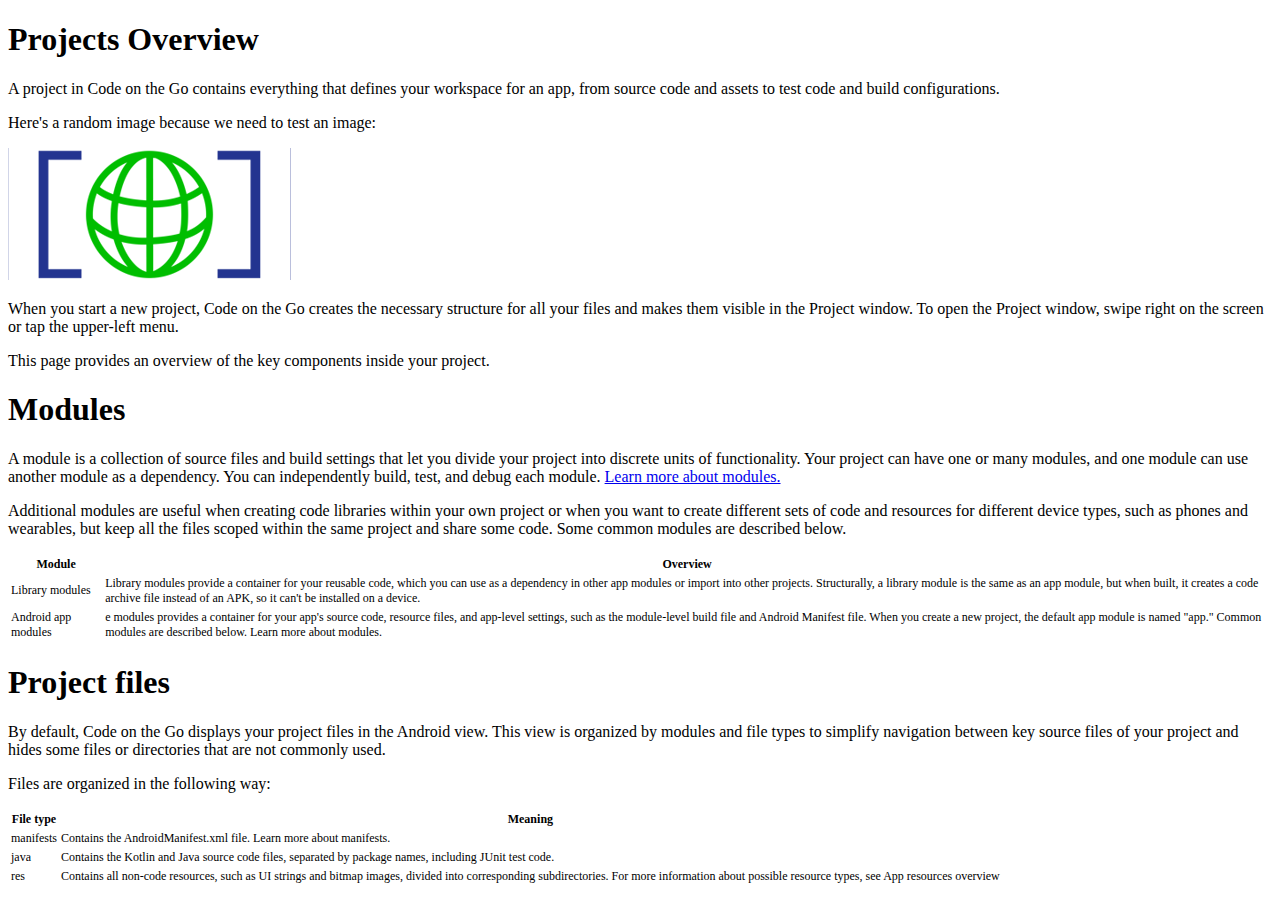
<file: app/assets/index.html>
<!DOCTYPE html>
<title>Projects Overview</title>
<html>
</head>
<body>

<body>

<h1>Projects Overview</h1>
<p>A project in Code on the Go contains everything that defines your workspace for an app, from source code and assets to test code and build configurations.</p>
<p>Here's a random image because we need to test an image:</p>
<img src="graphictest.png" alt="Logo mark" >
<p>When you start a new project, Code on the Go creates the necessary structure for all your files and makes them visible in the Project window. To open the Project window, swipe right on the screen or tap the upper-left menu. </p>

<p>This page provides an overview of the key components inside your project.</p>
<h1>Modules</h1>
<p>A module is a collection of source files and build settings that let you divide your project into discrete units of functionality. Your project can have one or many modules, and one module can use another module as a dependency. You can independently build, test, and debug each module. <a href="modules_top.html">Learn more about modules.</a></p>

<p>Additional modules are useful when creating code libraries within your own project or when you want to create different sets of code and resources for different device types, such as phones and wearables, but keep all the files scoped within the same project and share some code. Some common modules are described below.</p>


<table style="font-size: 12px;">
  <tr>
    <th>Module</th>
    <th>Overview</th>
   
  </tr>
<tr><td>Library modules</td>
<td>Library modules provide a container for your reusable code, which you can use as a dependency in other app modules or import into other projects. Structurally, a library module is the same as an app module, but when built, it creates a code archive file instead of an APK, so it can't be installed on a device.</td>
</tr>
<tr><td>Android app modules</td>
<td>e modules provides a container for your app's source code, resource files, and app-level settings, such as the module-level build file and Android Manifest file. When you create a new project, the default app module is named "app." Common modules are described below. Learn more about modules.</td>
</tr>
<table>

<h1>Project files</h1>
<p>By default, Code on the Go displays your project files in the Android view. This view is organized by modules and file types to simplify navigation between key source files of your project and hides some files or directories that are not commonly used.</p>

<p>Files are organized in the following way:</p>

<table style="font-size: 12px;">
  <tr>
    <th>File type</th>
    <th>Meaning</th>
   
  </tr>
  <tr>
    <td>manifests</td>
    <td>Contains the AndroidManifest.xml file. Learn more about manifests.</td>
    
  </tr>
  <tr>
    <td>java</td>
    <td>Contains the Kotlin and Java source code files, separated by package names, including JUnit test code.</td>
 
  </tr>
  <tr>
    <td>res</td>
    <td>Contains all non-code resources, such as UI strings and bitmap images, divided into corresponding subdirectories. For more information about possible resource types, see App resources overview</td>
 </tr>

</table>
 
  </body>
</html>
</file>
